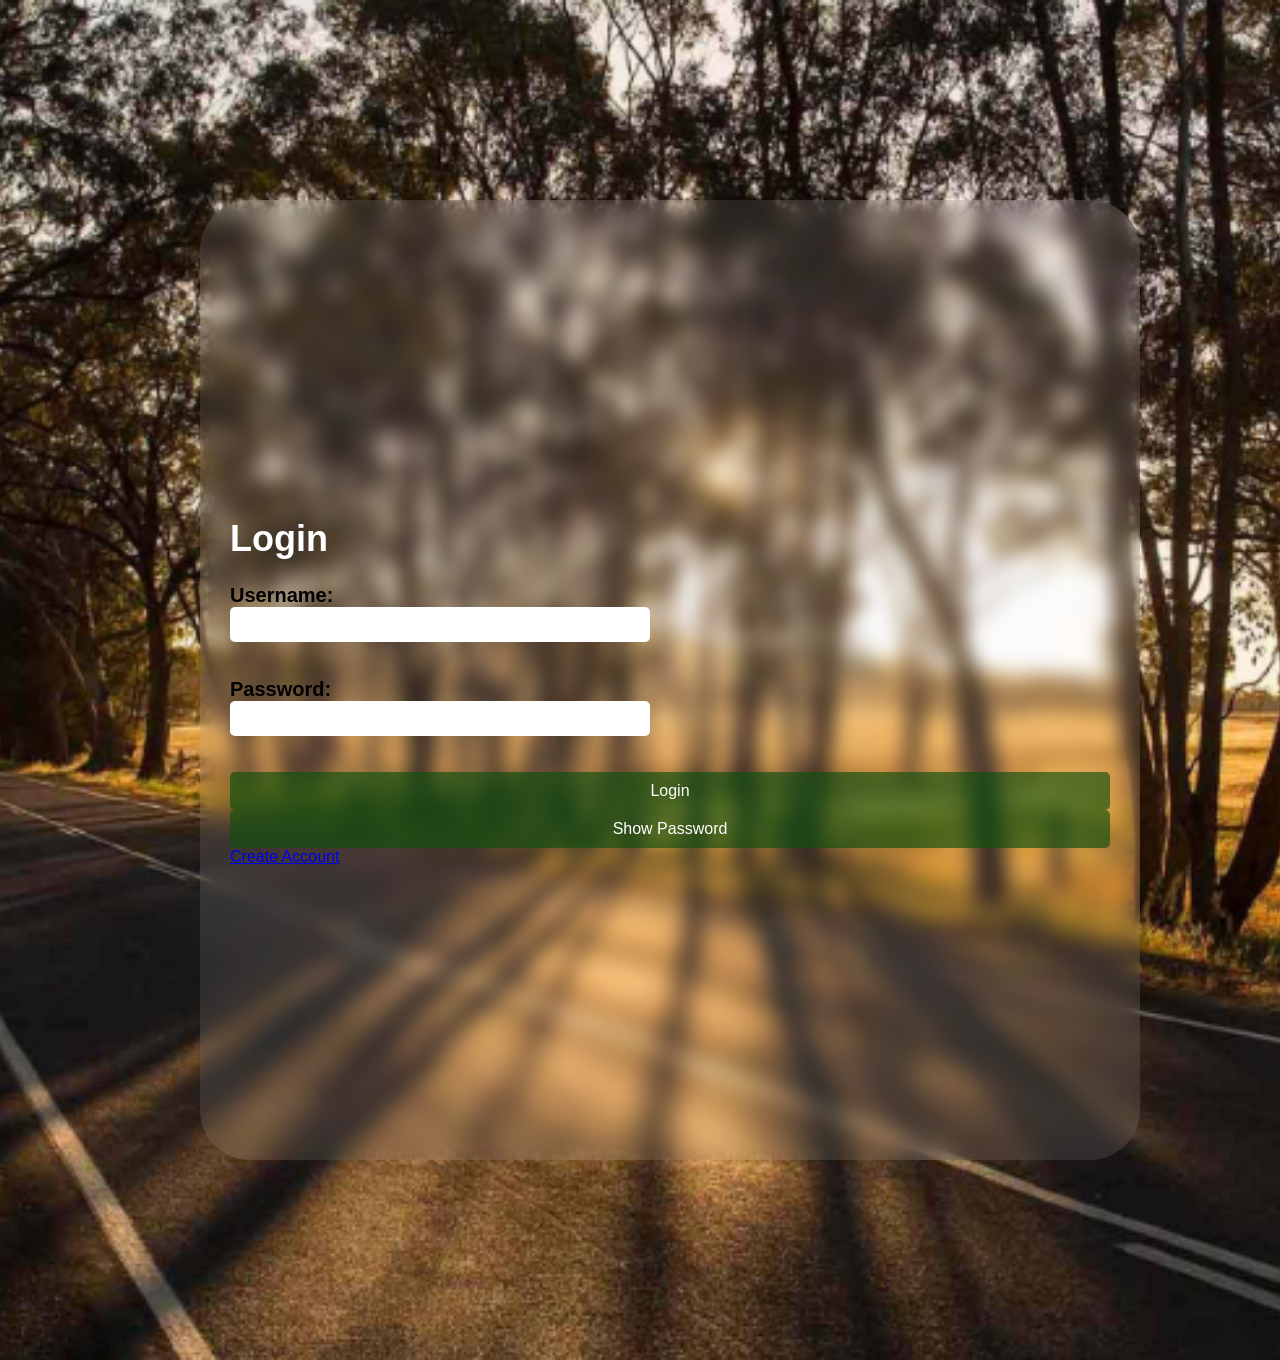
<file: index.html>
<!DOCTYPE html>
<html lang="en">
<head>
    <link rel="stylesheet" href="editor.css">
    <meta charset="UTF-8">
    <meta name="viewport" content="width=device-width, initial-scale=1.0">
    <title>Document</title>
</head>
<body>
    <div>    
            <h1>Login</h1>
                <label for="username">Username:</label>
                <input type="text" id="username" name="username" required>
                <br><br>
                <label for="password">Password:</label>
                <input type="password" id="password" name="password" required>
                <br><br>
                <button type="submit" id="loginButton">Login</button>
                <button type="button" id="showPassword">Show Password</button>
                <a href="Register.html">Create Account</a>
    </div>
    <script src="script.js"></script>
</body>
</html>
</file>
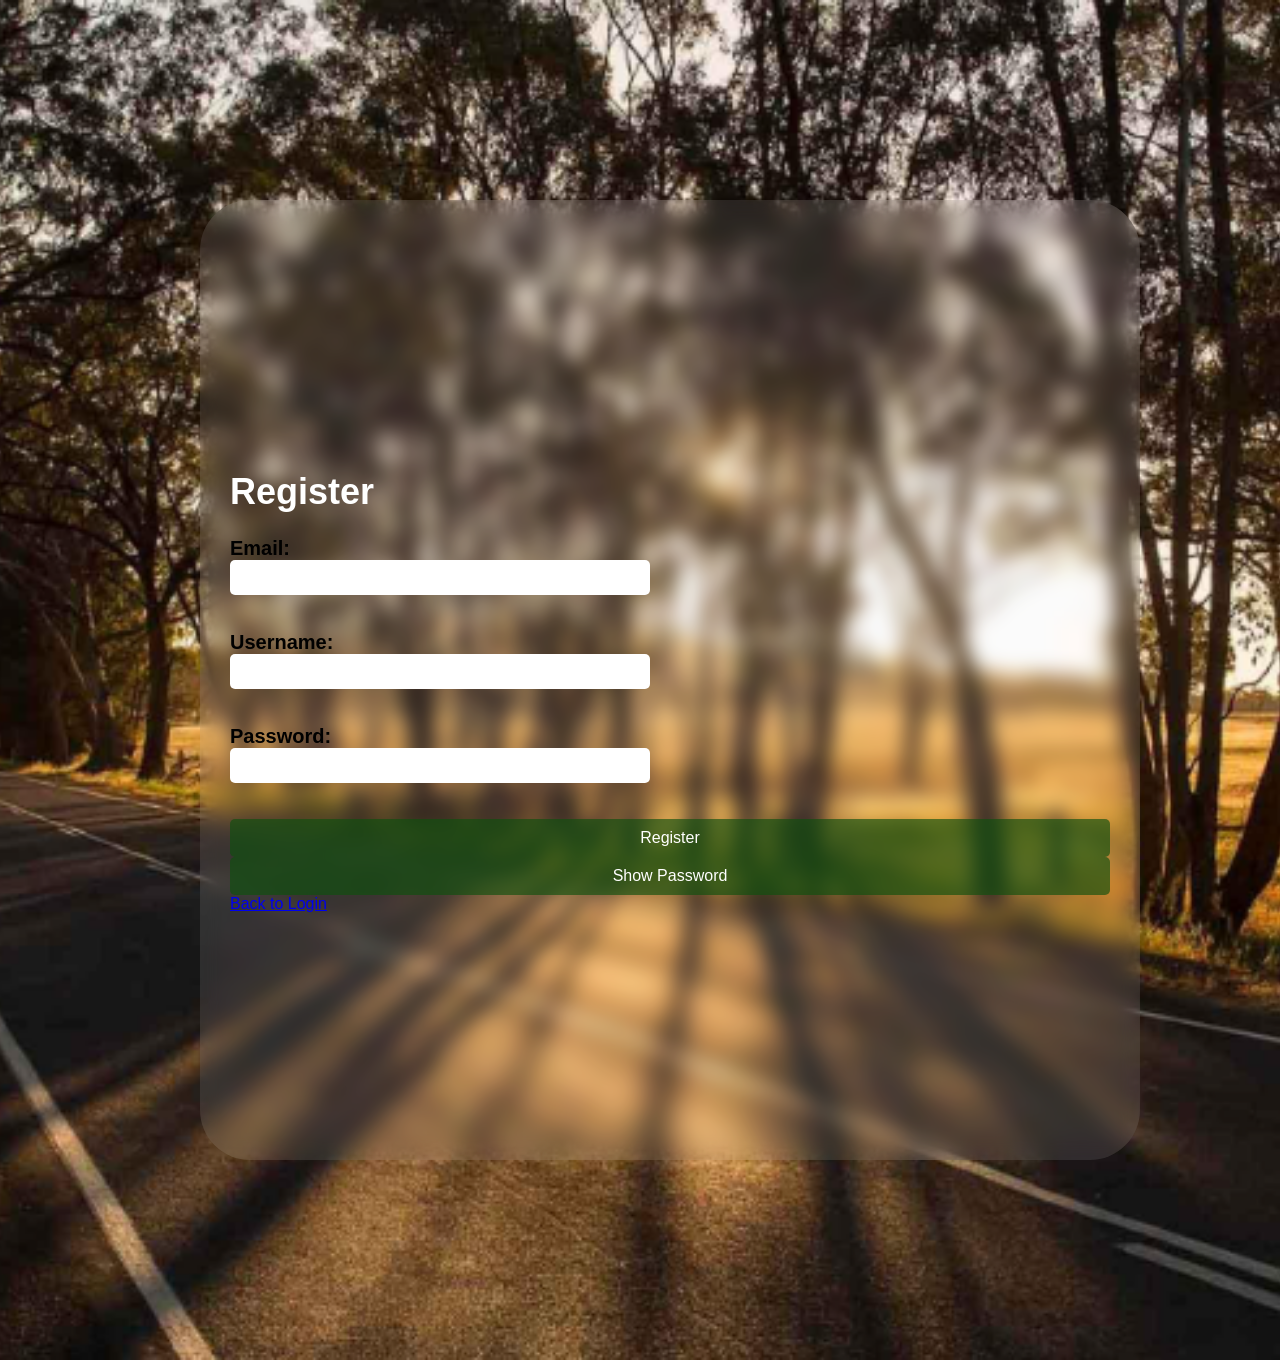
<file: Register.html>
<!DOCTYPE html>
<html lang="en">
<head>
    <link rel="stylesheet" href="idk.css">
    <meta charset="UTF-8">
    <meta name="viewport" content="width=device-width, initial-scale=1.0">
    <title>Document</title>
</head>
<body>
    <div>
        <h1>Register</h1>
                <label for="email">Email:</label>
                <input type="email" id="email" name="email" required>
                <br><br>
                <label for="newUsername">Username:</label>
                <input type="text" id="newUsername" name="newUsername" required>
                <br><br>
                <label for="regPassword">Password:</label>
                <input type="password" id="regPassword" name="regPassword" required>
                <br><br>
                <button type="submit">Register</button>
                <button type="button" id="showRegPassword">Show Password</button>
                <a href="index.html">Back to Login</a>
    </div>
</body>
</html>
</file>
<file: editor.css>
body {
    background-image: url("Screenshot 2026-10-20 212327.png");
    background-size: cover;
    background-position: center;
    background-repeat: no-repeat;
    font-family: Arial, sans-serif;
    margin: 200px;
    padding: 0;
    align-items: center;
}


div:first-child {
    display: flex;
    width: 100%;
    height: 100vh;
    flex-direction: column;
    font-family: Arial, sans-serif;
    font-size: 16px;
    padding: 30px;
    h1 {
        font-size: 36px;
        color: white;
    }
    
    
}

div {
    display: flex;
    flex-direction: row;
    border-radius: 50px;
    background-color: rgba(255, 255, 255, 0.1);
    backdrop-filter: blur(10px);
    -webkit-backdrop-filter: blur(10px);
    justify-content: center;
}

button {
    padding: 10px 20px;
    font-size: 16px;
    border: none;
    border-radius: 5px;
    cursor: pointer;
    background-color: #0f500fa6;
    color: white;

}

input {
    border: none;
    border-radius: 5px;
    width: 400px;
    padding: 10px;
}

label {
    font-size: 20px;
    font-weight: bold;
    color: black;
    font-family: Arial, sans-serif;
}
</file>
<file: idk.css>
body {
    background-image: url("Screenshot 2026-10-20 212327.png");
    background-size: cover;
    background-position: center;
    background-repeat: no-repeat;
    font-family: Arial, sans-serif;
    margin: 200px;
    align-items: center;
}


div:first-child {
    display: flex;
    width: 100%;
    height: 100vh;
    flex-direction: column;
    font-family: Arial, sans-serif;
    font-size: 16px;
    padding: 30px;
    h1 {
        font-size: 36px;
        color: white;
    }
    
    
}

div {
    display: flex;
    flex-direction: row;
    border-radius: 50px;
    background-color: rgba(255, 255, 255, 0.1);
    backdrop-filter: blur(10px);
    -webkit-backdrop-filter: blur(10px);
    justify-content: center;
}

button {
    padding: 10px 20px;
    font-size: 16px;
    border: none;
    border-radius: 5px;
    cursor: pointer;
    background-color: #0f500fa6;
    color: white;
    gap: 10px;

}

input {
    border: none;
    border-radius: 5px;
    width: 400px;
    padding: 10px;
}

label {
    font-size: 20px;
    font-weight: bold;
    color: black;
    font-family: Arial, sans-serif;
}
</file>
